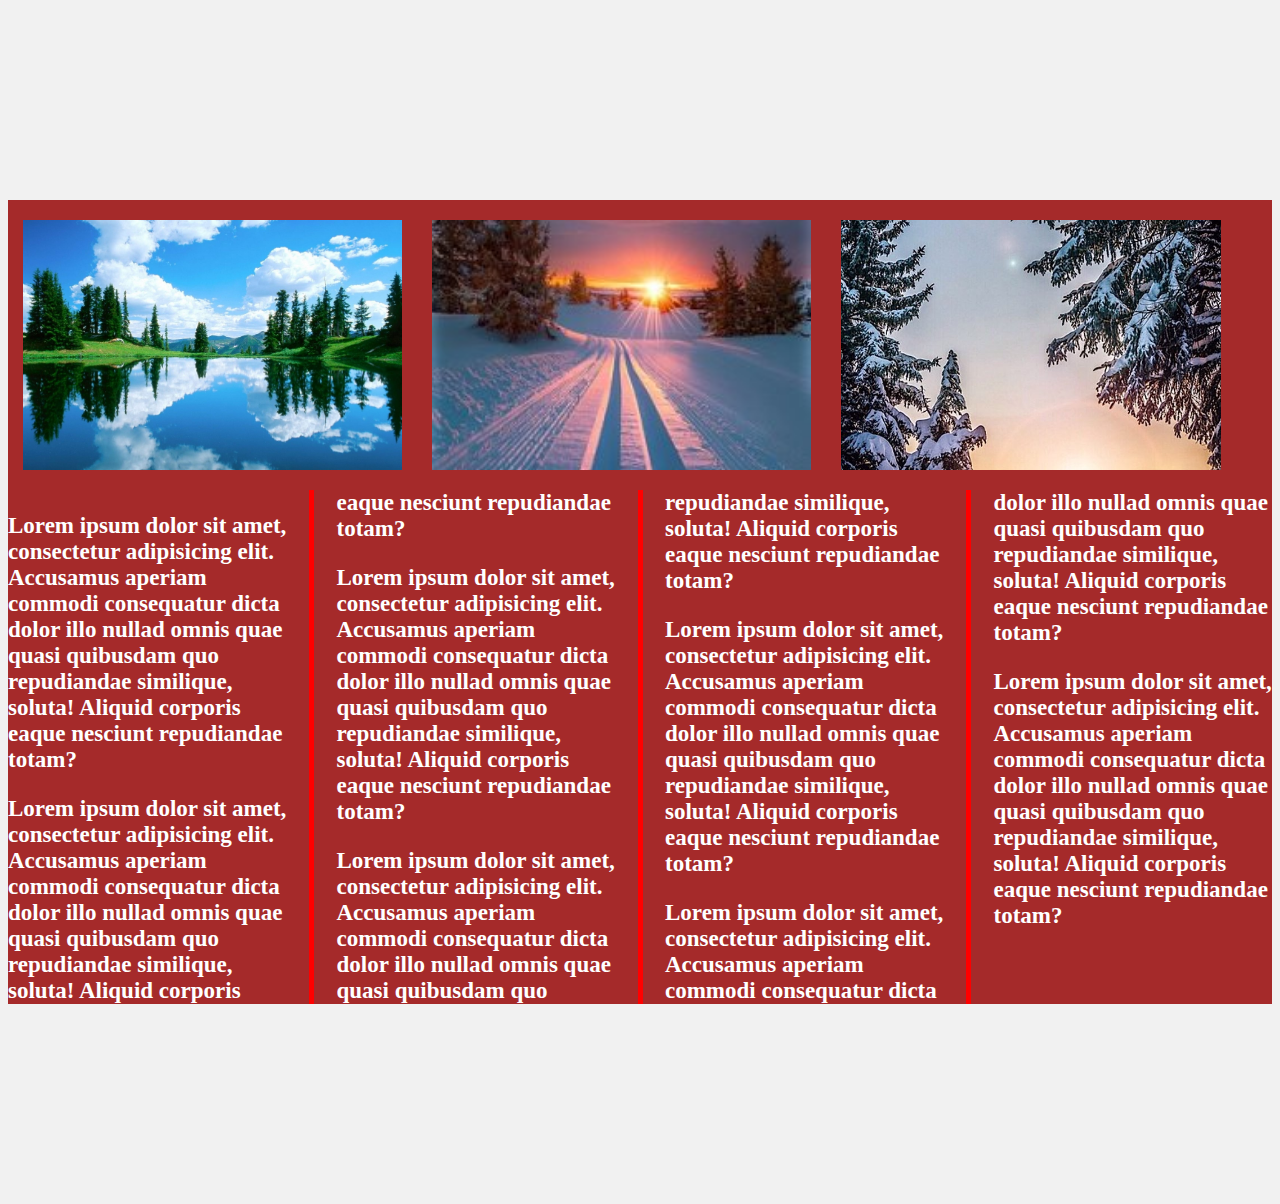
<file: index.html>
<!DOCTYPE html>
<html lang="en">
<head>
    <meta charset="UTF-8">
    <title>Title</title>
    <link rel="stylesheet" href="main.css">
</head>
<body>
<div class="wrap">
    <div class="row">
        <div class="col">
            <div class="img-box">
                <img src="rasmlar/tabiat1.jpg"  alt="">
            </div>
        </div>
        <div class="col">
            <div class="img-box">
                <img src="rasmlar/tabiat2.jfif" alt="">
            </div>
        </div>
        <div class="col">
            <div class="img-box">
                <img src="rasmlar/tabiat4.jpg" alt="">
            </div>
        </div>
        <div class="clear"></div>
    </div>
    <div class="text">
    <p>Lorem ipsum dolor sit amet, consectetur adipisicing elit. Accusamus aperiam commodi consequatur
        dicta dolor illo nullad omnis quae quasi quibusdam quo repudiandae similique, soluta! Aliquid corporis
        eaque nesciunt repudiandae totam?</p>
        <p>Lorem ipsum dolor sit amet, consectetur adipisicing elit. Accusamus aperiam commodi consequatur
            dicta dolor illo nullad omnis quae quasi quibusdam quo repudiandae similique, soluta! Aliquid corporis
            eaque nesciunt repudiandae totam?</p>
        <p>Lorem ipsum dolor sit amet, consectetur adipisicing elit. Accusamus aperiam commodi consequatur
            dicta dolor illo nullad omnis quae quasi quibusdam quo repudiandae similique, soluta! Aliquid corporis
            eaque nesciunt repudiandae totam?</p>
        <p>Lorem ipsum dolor sit amet, consectetur adipisicing elit. Accusamus aperiam commodi consequatur
            dicta dolor illo nullad omnis quae quasi quibusdam quo repudiandae similique, soluta! Aliquid corporis
            eaque nesciunt repudiandae totam?</p>
        <p>Lorem ipsum dolor sit amet, consectetur adipisicing elit. Accusamus aperiam commodi consequatur
            dicta dolor illo nullad omnis quae quasi quibusdam quo repudiandae similique, soluta! Aliquid corporis
            eaque nesciunt repudiandae totam?</p>
        <p>Lorem ipsum dolor sit amet, consectetur adipisicing elit. Accusamus aperiam commodi consequatur
            dicta dolor illo nullad omnis quae quasi quibusdam quo repudiandae similique, soluta! Aliquid corporis
            eaque nesciunt repudiandae totam?</p>
        <p>Lorem ipsum dolor sit amet, consectetur adipisicing elit. Accusamus aperiam commodi consequatur
            dicta dolor illo nullad omnis quae quasi quibusdam quo repudiandae similique, soluta! Aliquid corporis
            eaque nesciunt repudiandae totam?</p>
    </div>
</div>
</body>
</html>
</file>
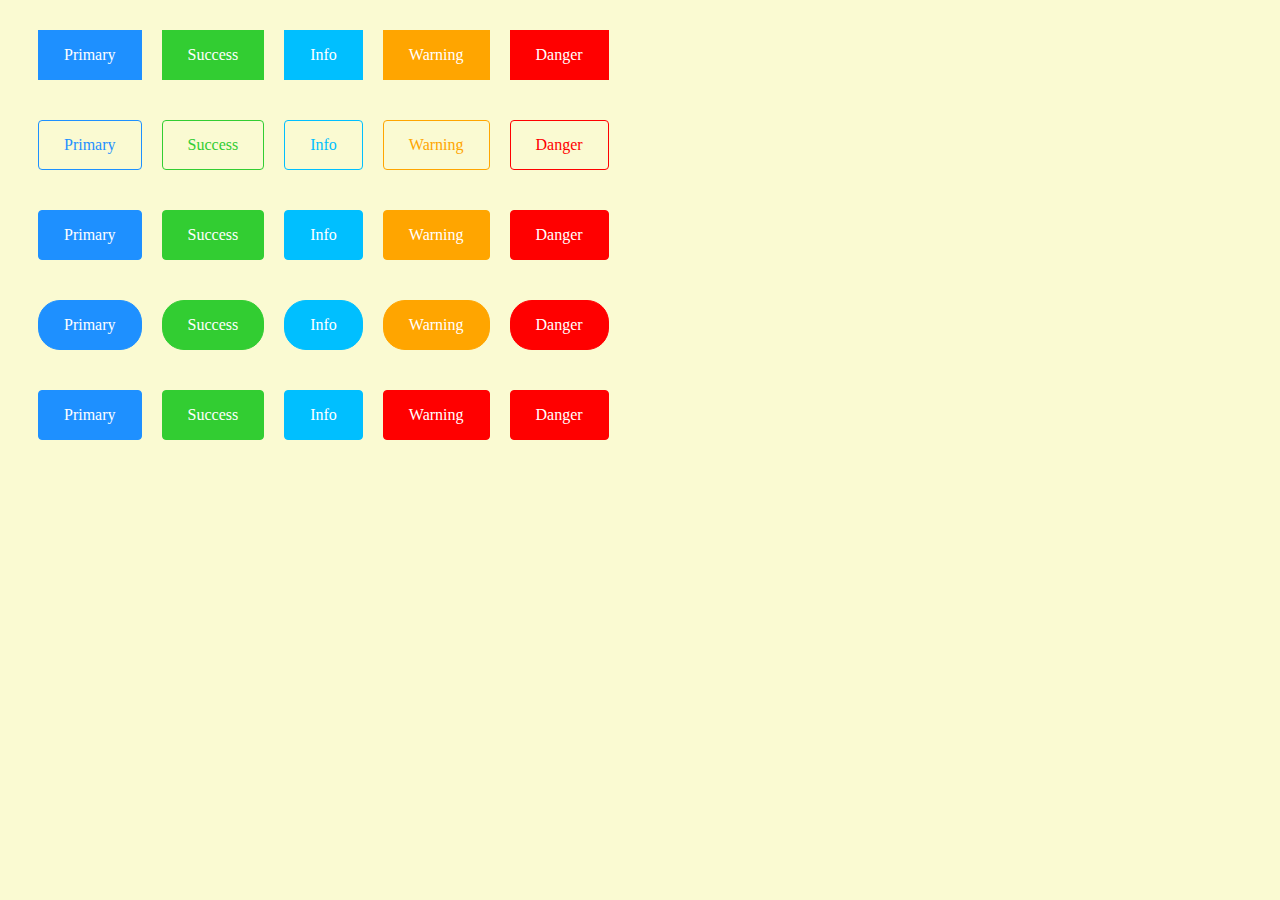
<file: CSS button/index.html>
<!DOCTYPE html>
<html lang="en">
<head>
    <meta charset="UTF-8">
    <title>Title</title>
    <link rel="stylesheet" href="css/main.css">
</head>
<body>
<div class="block-1">
<div class="b1">
    <a href="#">Primary</a>
</div>
<div class="b2">
    <a href="#">Success</a>
</div>
<div class="b3">
    <a href="#">Info</a>
</div>
<div class="b4">
    <a href="#">Warning</a>
</div>
<div class="b5">
    <a href="#">Danger</a>
</div>
</div>
<div class="clear"></div>
<div class="block-2">
<div class="b6">
    <a href="#">Primary</a>
</div>
<div class="b7">
    <a href="#">Success</a>
</div>
    <div class="b8">
        <a href="#">Info</a>
    </div>
    <div class="b9">
        <a href="#">Warning</a>
    </div>
    <div class="b10">
        <a href="#">Danger</a>
    </div>
</div>
<div class="clear"></div>
<div class="block-3">
<div class="b11">
    <a href="#">Primary</a>
</div>
<div class="b12">
    <a href="#">Success</a>
</div>
<div class="b13">
    <a href="#">Info</a>
</div>
<div class="b14">
    <a href="#">Warning</a>
</div>
<div class="b15">
    <a href="#">Danger</a>
</div>
</div>
<div class="clear"></div>
<div class="block-4">
<div class="b16">
    <a href="#">Primary</a>
</div>
<div class="b17">
    <a href="#">Success</a>
</div>
<div class="b18">
    <a href="#">Info</a>
</div>
<div class="b19">
    <a href="#">Warning</a>
</div>
<div class="b20">
    <a href="#">Danger</a>
</div>
</div>
<div class="clear"></div>
<div class="block-5">
<div class="b21">
    <a href="#">Primary</a>
</div>
<div class="b22">
    <a href="#">Success</a>
</div>
<div class="b23">
    <a href="#">Info</a>
</div>
<div class="b25">
    <a href="#">Warning</a>
</div>
<div class="b25">
    <a href="#">Danger</a>
</div>
</div>
<div class="clear"></div>
</body>
</html>
</file>
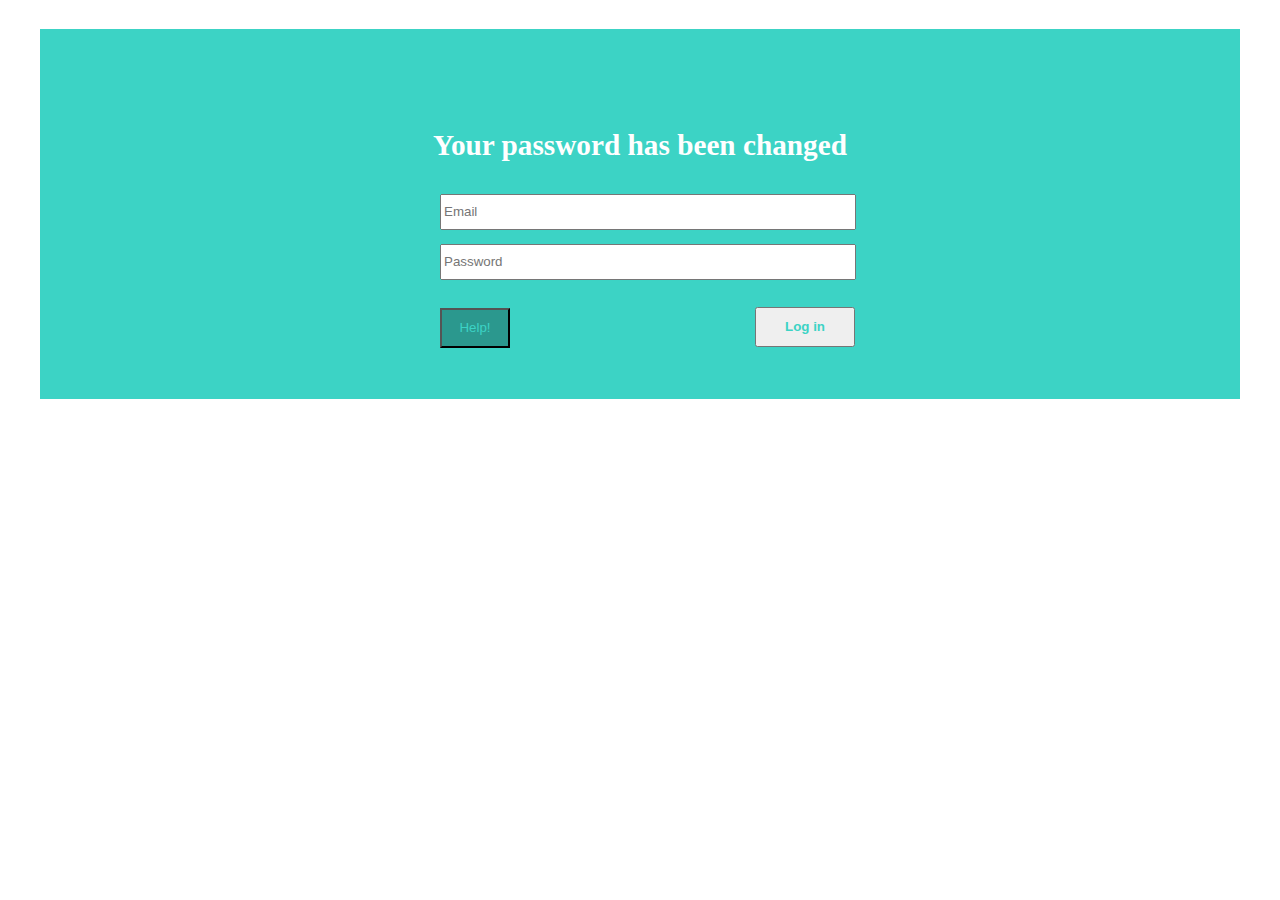
<file: input/index.html>
<!DOCTYPE html>
<html lang="en">
<head>
    <meta charset="UTF-8">
    <title>Title</title>
    <link rel="stylesheet" href="css/main.css">
</head>
<body>
<div class="wrap">
    <div class="yozuv">
        <h3>Your password has been changed</h3>
    </div>
    <label for="email"></label>
    <input type="email" id="email" placeholder="Email">
    <label for="password"></label>
    <input type="password" id="password" placeholder="Password">
    <input class="log-in" type="submit" value="Log in">
    <input class="help" type="submit" value="Help!">
</div>

</body>
</html>
</file>
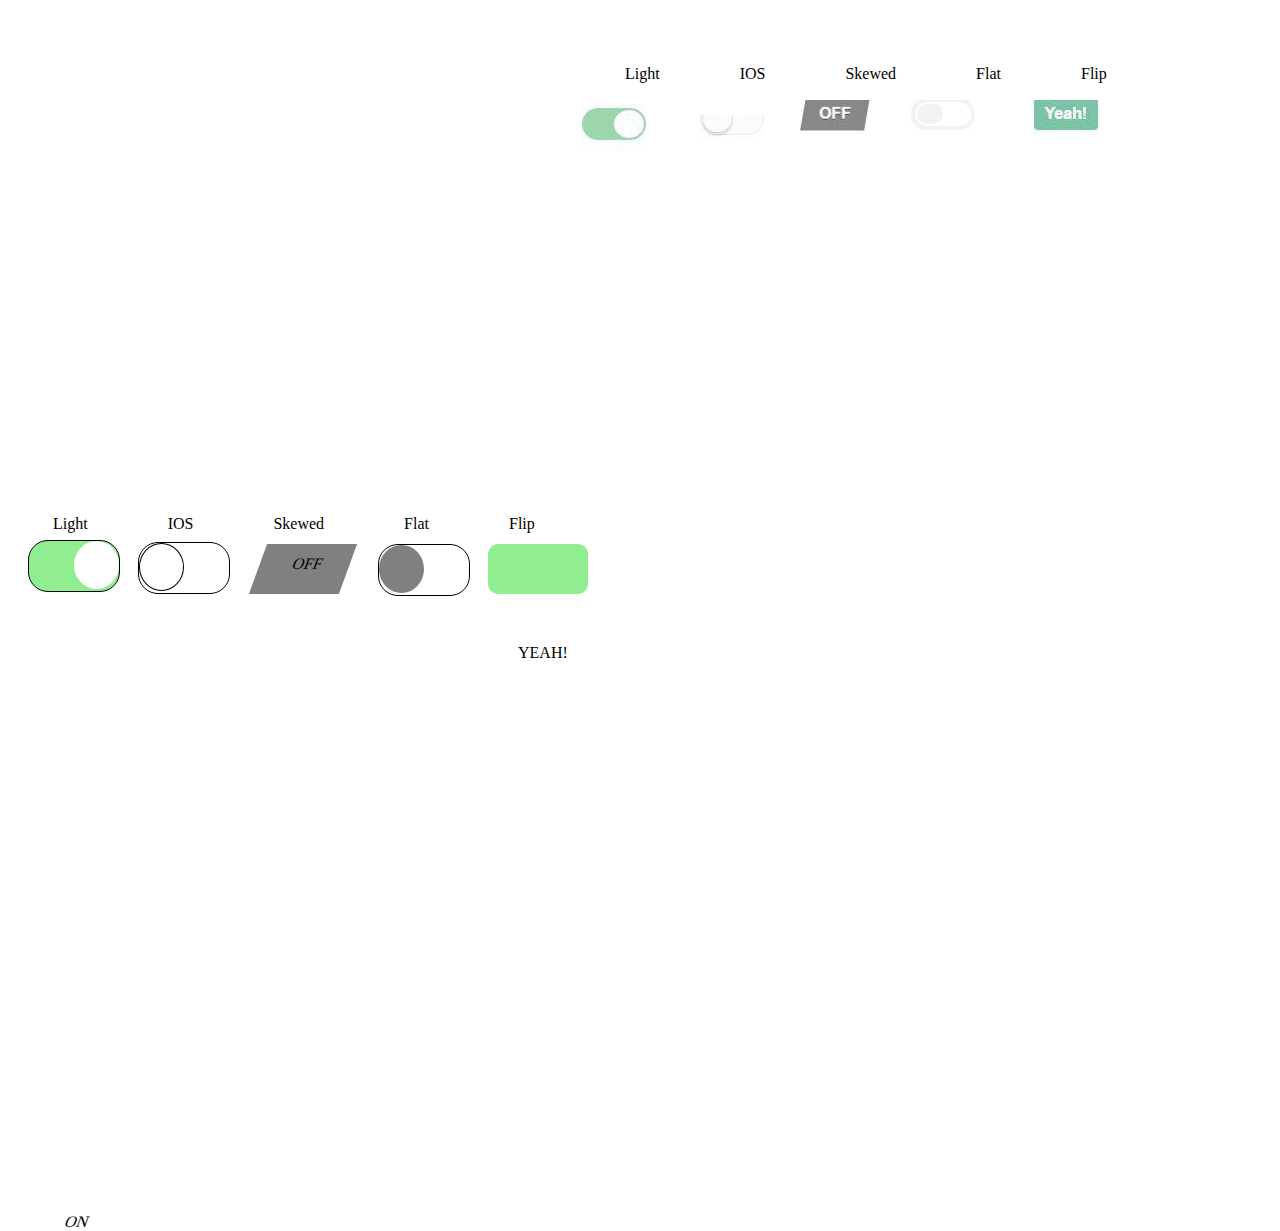
<file: knopka/index.html>
<!DOCTYPE html>
<html lang="en">
<head>
    <meta charset="UTF-8">
    <title>Title</title>
    <link rel="stylesheet" href="css/main.css">
</head>
<body>
<div class="wrap">
    <div class="menu-block">
        <div class="menu-item">
            <p>Light</p>
            <p>IOS</p>
            <p>Skewed</p>
            <p>Flat</p>
            <p>Flip</p>
        </div>
        <div class="menu-block2">
            <div class="menu-item2"></div>
            <div class="menu-item3"></div>
            <div class="menu-item4"></div>
            <div class="menu-item5"></div>
            <div class="menu-item6"></div>
        </div>
    </div>
</div>
<div class="wrap2">
    <div class="menu">
        <div class="item">
            <p>Light</p>
            <p>IOS</p>
            <p>Skewed</p>
            <p>Flat</p>
            <p>Flip</p>
        </div>
        <div class="menu2">
            <div class="item2">
<div class="loader"></div>
            </div>
            <div class="item3">
                <div class="loader2"></div>
            </div>
            <div class="item4">
                <p class="off">OFF</p>
                <p class="on">ON</p>
            </div>
            <div class="item5">
                <div class="loader3"></div>
            </div>
            <div class="item6">
                <p class="yeah">YEAH!</p>
            </div>
        </div>
    </div>
</div>
</body>
</html>
</file>
<file: main.css>
:root{
    --rang:#303030;
    --orqaRang: #f1f1f1;
    --font:23px;
    --qalin:bold;
}
body{
    background-color: var(--orqaRang);
    color: var(--rang);
    font-size: var(--font);
    font-weight: var(--qalin);
}
.wrap{
    width: 1200px;
    margin: 200px auto;
}
.row{
    width: 100%;

}
.col{
    width: 30%;
    float: left;
    background-color: white;
    display: block;
    margin: 20px 15px;

}
.img-box{
    width: 100%;
    height: 250px;
    display: block;

}
.img-box img{
    width: 100%;
    height: 100%;
    display: block;
    object-fit: cover;
}
.clear{
    clear: both;
}
.text{
   /* column-count: 3;*/
    column-gap: 50px;
    column-rule: 5px solid red;
    column-width: 250px;
}
@media (min-width:240px ) and (max-width:570px ){
 .wrap{
     width: 100%;
     background-color: blue;
     color: white;
 }
}
@media (min-width: 570px) and (max-width: 780px){
  .wrap{
      width: 100%;
      background-color: green;
      color: white;
  }
}
@media (min-width: 780px) and (max-width: 990px){
  .wrap{
      width: 100%;
      background-color: black;
      color: white;
  }
}
@media (min-width: 990px) and (max-width: 1200px){
    .wrap{
        width: 100%;
        background-color: red;
        color: white;
    }
}
@media (min-width: 1200px) {
    .wrap{
        width: 100%;
        background-color: brown;
        color: white;
    }
}
</file>
<file: CSS button/css/main.css>
body{
    background-color: lightgoldenrodyellow ;
}
.block-1{
    margin: 20px;
}
.b1 a{
    float: left;
    color: white;
    padding: 15px 25px;
    margin: 10px;
    text-decoration: none;
background-color: dodgerblue;

    border: 1px solid dodgerblue;
    box-sizing: border-box;


}
.b2 a{
    float: left;
    color: white;
    padding: 15px 25px;
    margin: 10px;
    text-decoration: none;

    border: 1px solid limegreen;
background-color: limegreen;
    box-sizing: border-box;
}
.b3 a{
    float: left;
    color: white;
    padding: 15px 25px;
    margin: 10px;
    text-decoration: none;

    border: 1px solid deepskyblue;
    background-color: deepskyblue;
    box-sizing: border-box;
}


.b4 a{
    float: left;
    color: white;
    padding: 15px 25px;
    margin: 10px;
    text-decoration: none;

    border: 1px solid orange;
    background-color: orange;
    box-sizing: border-box;
}
.b5 a{
    float: left;
    color: white;
    padding: 15px 25px;
    margin: 10px;
    text-decoration: none;

    border: 1px solid red;
background-color:red ;
    box-sizing: border-box;
}
.clear{
    clear: both;
}
.block-2{
    margin: 20px;
}
.b6 a{
    float: left;
    color: dodgerblue;
    padding: 15px 25px;
    margin: 10px;
    text-decoration: none;
    border-radius: 4px;
    border: 1px solid dodgerblue;


    box-sizing: border-box;
}
.b7 a{
    float: left;
    color: limegreen;
    padding: 15px 25px;
    margin: 10px;
    text-decoration: none;
    border-radius: 4px;
    border: 1px solid limegreen;

    box-sizing: border-box;
}
.b8 a{
    float: left;
    color: deepskyblue;
    padding: 15px 25px;
    margin: 10px;
    text-decoration: none;
    border-radius: 4px;
    border: 1px solid deepskyblue;

    box-sizing: border-box;
}
.b9 a{
    float: left;
    color: orange ;
    padding: 15px 25px;
    margin: 10px;
    text-decoration: none;
    border-radius: 4px;
    border: 1px solid orange;

    box-sizing: border-box;
}
.b10 a{
    float: left;
    color: red;
    padding: 15px 25px;
    margin: 10px;
    text-decoration: none;
    border-radius: 4px;
    border: 1px solid red;

    box-sizing: border-box;
}
.clear{
    clear: both;
}
.block-3{
    margin: 20px;
}

.b11 a{
    float: left;
    color: white;
    padding: 15px 25px;
    margin: 10px;
    text-decoration: none;
    border-radius: 4px;
    border: 1px solid dodgerblue;
    background-color: dodgerblue;

    box-sizing: border-box;
}
.b12 a{
    float: left;
    color: white;
    padding: 15px 25px;
    margin: 10px;
    text-decoration: none;
    border-radius: 4px;
    border: 1px solid limegreen;
    background-color: limegreen;

    box-sizing: border-box;
}
.b13 a{
    float: left;
    color: white;
    padding: 15px 25px;
    margin: 10px;
    text-decoration: none;
    border-radius: 4px;
    border: 1px solid deepskyblue;
background-color: deepskyblue;
    box-sizing: border-box;
}
.b14 a{
    float: left;
    color: white;
    padding: 15px 25px;
    margin: 10px;
    text-decoration: none;
    border-radius: 4px;
    border: 1px solid orange;
background-color: orange;
    box-sizing: border-box;
}
.b15 a{
    float: left;
    color: white;
    padding: 15px 25px;
    margin: 10px;
    text-decoration: none;
    border-radius: 4px;
    border: 1px solid red;
background-color: red;
    box-sizing: border-box;
}
.clear{
    clear: both;
}
.block-4{
    margin: 20px;
}

.b16 a{
    float: left;
    color: white;
    padding: 15px 25px;
    margin: 10px;
    text-decoration: none;
    border-radius: 22px;
    border: 1px solid dodgerblue;
background-color: dodgerblue;
    box-sizing: border-box;
}
.b17 a{
    float: left;
    color: white;
    padding: 15px 25px;
    margin: 10px;
    text-decoration: none;
    border-radius: 22px;
    border: 1px solid limegreen;
background-color: limegreen;
    box-sizing: border-box;
}
.b18 a{
    float: left;
    color: white;
    padding: 15px 25px;
    margin: 10px;
    text-decoration: none;
    border-radius: 22px;
    border: 1px solid deepskyblue;
background-color: deepskyblue;
    box-sizing: border-box;
}
.b19 a{
    float: left;
    color: white;
    padding: 15px 25px;
    margin: 10px;
    text-decoration: none;
    border-radius: 22px;
    border: 1px solid orange;
background-color: orange;
    box-sizing: border-box;
}
.b20 a{
    float: left;
    color: white;
    padding: 15px 25px;
    margin: 10px;
    text-decoration: none;
    border-radius: 22px;
    border: 1px solid red;
background-color: red;
    box-sizing: border-box;
}
.clear{
    clear: both;
}
.block-5{
    margin: 20px;
}

.b21 a{
    float: left;
    color: white;
    padding: 15px 25px;
    margin: 10px;
    text-decoration: none;
    border-radius: 4px;
    border: 1px solid dodgerblue;
background-color: dodgerblue;
    box-sizing: border-box;
}
.b22 a{
    float: left;
    color: white;
    padding: 15px 25px;
    margin: 10px;
    text-decoration: none;
    border-radius: 4px;
    border: 1px solid limegreen;
background-color: limegreen;
    box-sizing: border-box;
}
.b23 a{
    float: left;
    color: white;
    padding: 15px 25px;
    margin: 10px;
    text-decoration: none;
    border-radius: 4px;
    border: 1px solid deepskyblue;
background-color: deepskyblue;
    box-sizing: border-box;
}
.b24 a{
    float: left;
    color: white;
    padding: 15px 25px;
    margin: 10px;
    text-decoration: none;
    border-radius: 4px;
    border: 1px solid orange;
background-color: orange;
    box-sizing: border-box;
}
.b25 a{
    float: left;
    color: white;
    padding: 15px 25px;
    margin: 10px;
    text-decoration: none;
    border-radius: 4px;
    border: 1px solid red;
background-color: red;
    box-sizing: border-box;
}
.clear{
    clear: both;
}
</file>
<file: input/css/main.css>
.wrap{
    width: 1200px;
    height: 370px;
    margin: 0 auto;
   background-color: #3cd3c5;
}
.yozuv{
    color: white;
    text-align: center;
    font-size: 25px;
    position: relative;
    top: 100px;
}
input[type=email]{
    position: relative;
    left: 400px;
    top: 100px;
    width: 408px;
    height: 30px;

}
input[type=password]{
    position: relative;
    left: -20px;
    top: 150px;
    width: 408px;
    height: 30px;
}

.log-in{
    position: relative;
    left: -125px;
    top: 215px;
    width: 100px;
    height: 40px;
    color: #3cd3c5;
    font-weight: bold;

}
.help{
    width: 70px;
    height: 40px;
   background-color: #2b988e;
    color: #3cd3c5;
    position: relative;
    top: 216px;
    right: 544px;
}
</file>
<file: knopka/css/main.css>
.wrap{
    width: 1200px;
    margin: 30px auto;
}
.menu-block{
    width: 1200px;
    position: relative;
}
.menu-item{
    width: 1200px;
    float: left;
    height: 200px;

}
p{
    float: left;
    margin: 35px;
}
.menu-block2{
    width: 1200px;
    position: relative;
}
.menu-item2{
  width: 190px;
    height: 240px;
    float: left;

    background-image: url("../rasm/06.jpg");
    background-repeat: no-repeat;
    background-position: left bottom;
    position: relative;
    bottom: 140px;
    right: 110px;

}
.menu-item3{
    width: 140px;
    height: 250px;
    float: left;

    background-image: url("../rasm/06.jpg");
    background-repeat: no-repeat;
    background-position: left -190px top -240px;
    position: relative;
    bottom: 115px;
    right: 120px;

}
.menu-item4{
    width: 100px;
    height: 240px;
    float: left;

    background-image: url("../rasm/06.jpg");
    background-repeat: no-repeat;
    background-position: left -365px bottom 20px;
    position: relative;
    bottom: 130px;
    right: 110px;

}
.menu-item5{
    width: 150px;
    height: 240px;
    float: left;

    background-image: url("../rasm/06.jpg");
    background-repeat: no-repeat;
    background-position: left -455px bottom 20px;
    position: relative;
    bottom: 130px;
    right: 140px;

}
.menu-item6{
    width: 190px;
    height: 240px;
    float: left;

    background-image: url("../rasm/06.jpg");
    background-repeat: no-repeat;
    background-position: right bottom 20px;
    position: relative;
    bottom: 130px;
    right: 140px;

}
.wrap{
    width: 120px;
    margin: 30px auto;
}
.menu{
    width: 1200px;
    position: relative;
}
.item{
    width: 1200px;
    float: left;
    height: 200px;
}
p{
    float: left;
    margin-left: 45px;
}
.menu2{
    width: 1200px;
    position: relative;
}
.item2{
    width: 90px;
    height: 50px;
    border-radius: 20px;
    background-color: lightgreen;
    position: relative;
    top: 510px;
    left: 20px;
    border: 1px solid black;
}
.item3{
    width: 90px;
    height: 50px;
    border-radius: 20px;
    border: 1px solid black;
    background-color: white;
    position: relative;
    top: 460px;
    left: 130px;
}
.item4{
    width: 90px;
    height: 50px;
transform: skew(-20deg);
    background-color: grey;
    position: relative;

    top: 410px;
    left: 250px;
}
.item5{
    width: 90px;
    height: 50px;
    border-radius: 20px;
    border: 1px solid black;
    background-color: white;
    position: relative;
    top: 360px;
    left: 370px;
}
.item6{
    width: 100px;
    height: 50px;
   border-radius: 10px;
    background-color: lightgreen;
    position: relative;
    top: 308px;
    left: 480px;
}
.loader{
    width: 45px;
    height: 48px;

    background-color: white;
    border-radius: 50%;
    position: absolute;
  left: 45px;

    box-sizing: border-box;

}
.loader2{
    width: 45px;
    height: 48px;
   border: 1px solid black;
    background-color: white;
    border-radius: 50%;

    box-sizing: border-box;
}
.off{
    position: relative;
    bottom: 570px;
    right: 12px;
}
.loader3{
    width: 45px;
    height: 48px;

    background-color: grey;
    border-radius: 50%;

    box-sizing: border-box;
}
.yeah{
    position: relative;
    bottom: 555px;
    right: 15px;
}
.item2:active{
  background-color: white;
}
.loader:active{
   background-color: grey;
  margin-left: -40px;
    animation-delay: 12s;
    animation-duration: 5s;
    animation-iteration-count: unset;
    margin-right: 20px;

}
.item3:active{
    background-color: lightgreen;
}
.loader2:active{
    background-color: white;
    transform: translate(20px 0);
    animation-delay: 12s;
    animation-duration: 5s;
    animation-iteration-count: unset;

}
</file>
